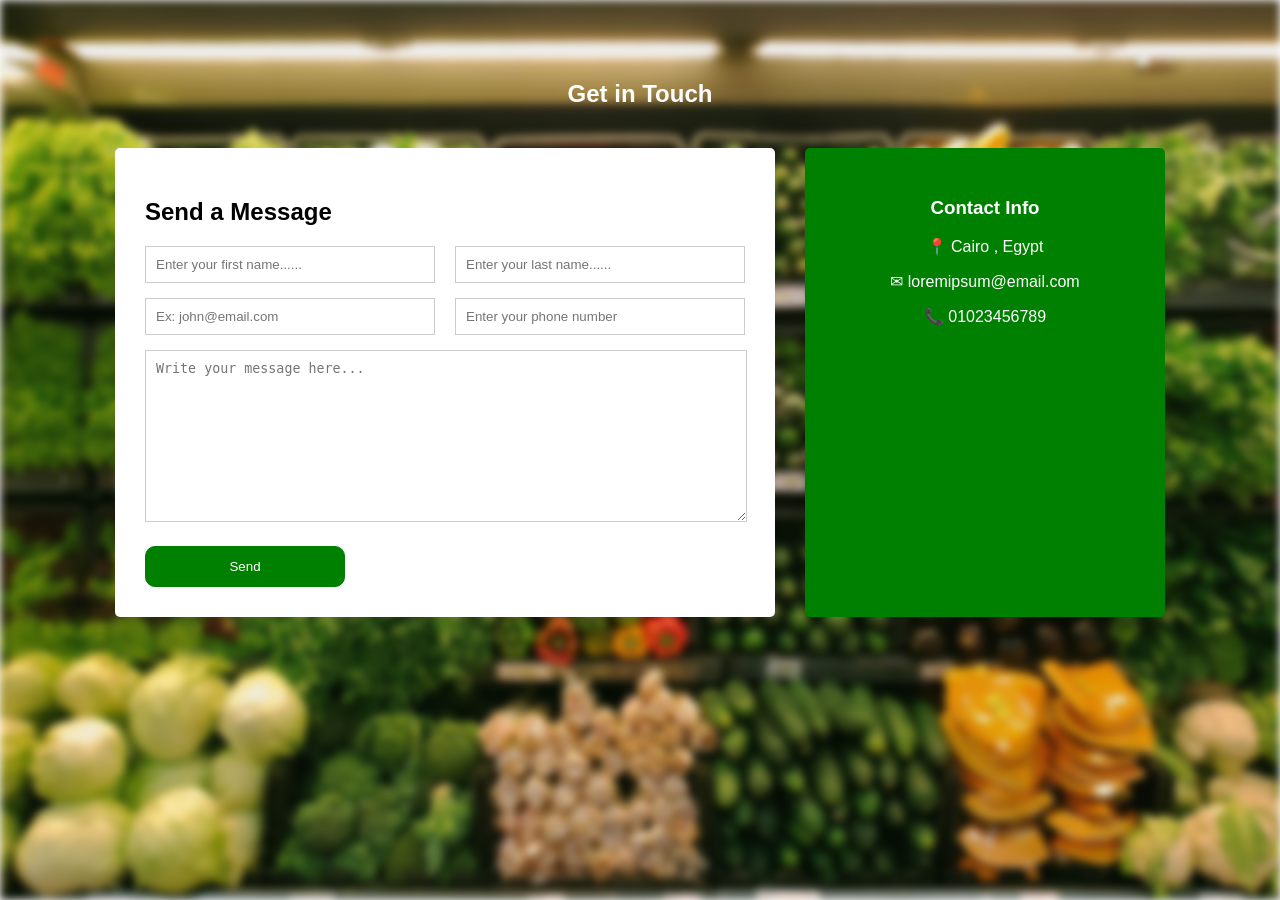
<file: contact.html>
<!DOCTYPE html>
<html lang="en">

<head>
<meta charset="UTF-8">
<title>Contact Page</title>
<link rel="stylesheet" href="./css/Contactstyle.css">
</head>

<body>

<section class="contact-section">

<div class="background"></div>

<h1 class="title">Get in Touch</h1>

<div class="contact-container">

<form class="contact-form" id="contactForm">

<h2>Send a Message</h2>

<div class="row">
<input type="text" id="firstName" name="firstName" placeholder="Enter your first name......" required>
<input type="text" id="lastName" name="lastName" placeholder="Enter your last name......" required>
</div>

<div class="row">
<input type="email" id="email" name="email" placeholder="Ex: john@email.com" required>
<input type="tel" id="phone" name="phone" placeholder="Enter your phone number" required>
</div>

<textarea id="message" placeholder="Write your message here..."></textarea>

<button type="submit">Send</button>

</form>


<div class="contact-info">

<h3>Contact Info</h3>

<p>📍 Cairo , Egypt</p>
<p>✉ loremipsum@email.com</p>
<p>📞 01023456789</p>

<div class="map">
<iframe src="https://www.google.com/maps/embed?pb=!1m18!1m12!1m3!1d55251.378094222026!2d31.217264594617312!3d30.059482028200886!2m3!1f0!2f0!3f0!3m2!1i1024!2i768!4f13.1!3m3!1m2!1s0x14583fa60b21beeb%3A0x79dfb296e8423bba!2sCairo%2C%20Cairo%20Governorate!5e0!3m2!1sen!2seg!4v1773539622206!5m2!1sen!2seg" width="600" height="450" style="border:0;" allowfullscreen="" loading="lazy" referrerpolicy="no-referrer-when-downgrade"></iframe>
</div>
</div>

</div>

</section>
<script src="assets/js/script.js"></script>

</body>
</html>
</file>
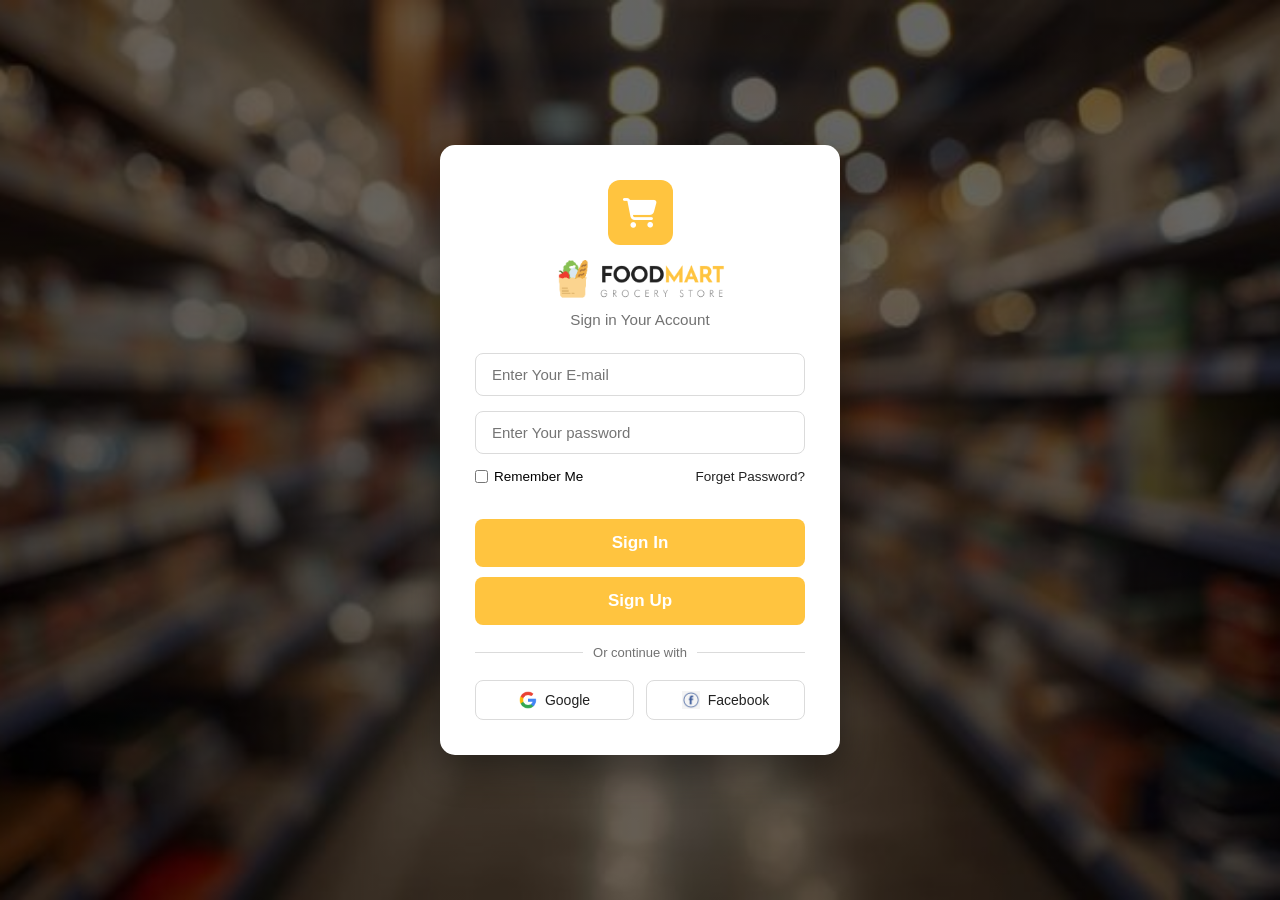
<file: login.html>
<!DOCTYPE html>
<html lang="en">
<head>
    <meta charset="UTF-8">
    <meta name="viewport" content="width=device-width, initial-scale=1.0">
    <link rel="stylesheet" href="./css/regestration.css">
    <link rel="stylesheet" href="https://cdnjs.cloudflare.com/ajax/libs/font-awesome/6.5.0/css/all.min.css">
    <title>FoodMart Login</title>
</head>
<body>
    <div class="continar_login">
        <div class="login_form">
            <div class="brand_header">
                <div class="icon_box">
                    <i class="fa-solid fa-cart-shopping"></i> 
                </div>
                <div class="logo_img">
                    <img src="./assets/imgs/image.png" alt="FoodMart Logo">
                </div>
                <p class="subtitle">Sign in Your Account</p>
            </div>
            
            <form id="loginForm">
                <div class="input_group">
                    <input type="email" name="e_mail" placeholder="Enter Your E-mail" id="e_mail" class="in_field" required>
                    <input type="password" name="pasword" placeholder="Enter Your password" id="pass" class="in_field" required>
                </div>

                <p id="errorMessage" class="show_error"></p>

                <div class="helper_links">
                    <div class="remember_me">
                        <input type="checkbox" id="check">
                        <label for="check">Remember Me</label>
                    </div>
                    <a href="#" class="forgot_link">Forget Password?</a>
                </div>

                <button type="submit" class="submit_btn">Sign In</button>

                <!-- test for sign up -->
                <button class="signUp"><a href="./signup.html">Sign Up</a></button>
                <!-- end -->


                <div class="or_divider">
                    <span>Or continue with</span>
                </div>
                <div class="social_container">
                    <a href="https://accounts.google.com/signin" target="_blank" class="social_btn">
                        <img src="./assets/imgs/google-logo.webp" alt="Google"> Google
                    </a>
                    <a href="https://www.facebook.com/login" target="_blank" class="social_btn">
                        <img src="./assets/imgs/facebook-logo.avif" alt="Facebook"> Facebook
                    </a>
                </div>
            </form>
        </div>
    </div>

<script>
  
    document.getElementById('loginForm').addEventListener('submit', function(event) {
        event.preventDefault();

        const email = document.getElementById('e_mail').value;
        const password = document.getElementById('pass').value;
        const errorDisplay = document.getElementById('errorMessage');

        const emailRegex = /^[a-zA-Z0-9._]+@(gmail|yahoo|outlook)\.(com|net|org)$/;
        const passwordRegex = /^(?=.*[A-Za-z])(?=.*\d)[A-Za-z\d]{8,}$/;

        if (!emailRegex.test(email) || !passwordRegex.test(password)) {
            showError("Invalid Email or Password format.");
            return;
        }

        let storedData = localStorage.getItem('Users');
        let usersList = storedData ? JSON.parse(storedData) : [];

        const foundUser = usersList.find(user => user.email === email && user.password === password);

        if (foundUser) {
            errorDisplay.style.display = 'none';
            alert("Login Successful! Welcome back, " + foundUser.name);
            localStorage.setItem('currentUser', JSON.stringify(foundUser));
            localStorage.setItem('loginStatus', 'true');
            window.location.href = "index.html";
        } else {
           
            errorDisplay.innerHTML = 'Account not found. <a href="signup.html" style="color: red; text-decoration: underline;">Sign Up here</a>';
            errorDisplay.style.display = 'block';
        }
    });

   
    function showError(message) {
        const errorDisplay = document.getElementById('errorMessage');
        errorDisplay.innerText = message; 
        errorDisplay.style.display = 'block';
    }
</script>
<script src="./js/redirect.js"></script>
</body>
</html>
</file>
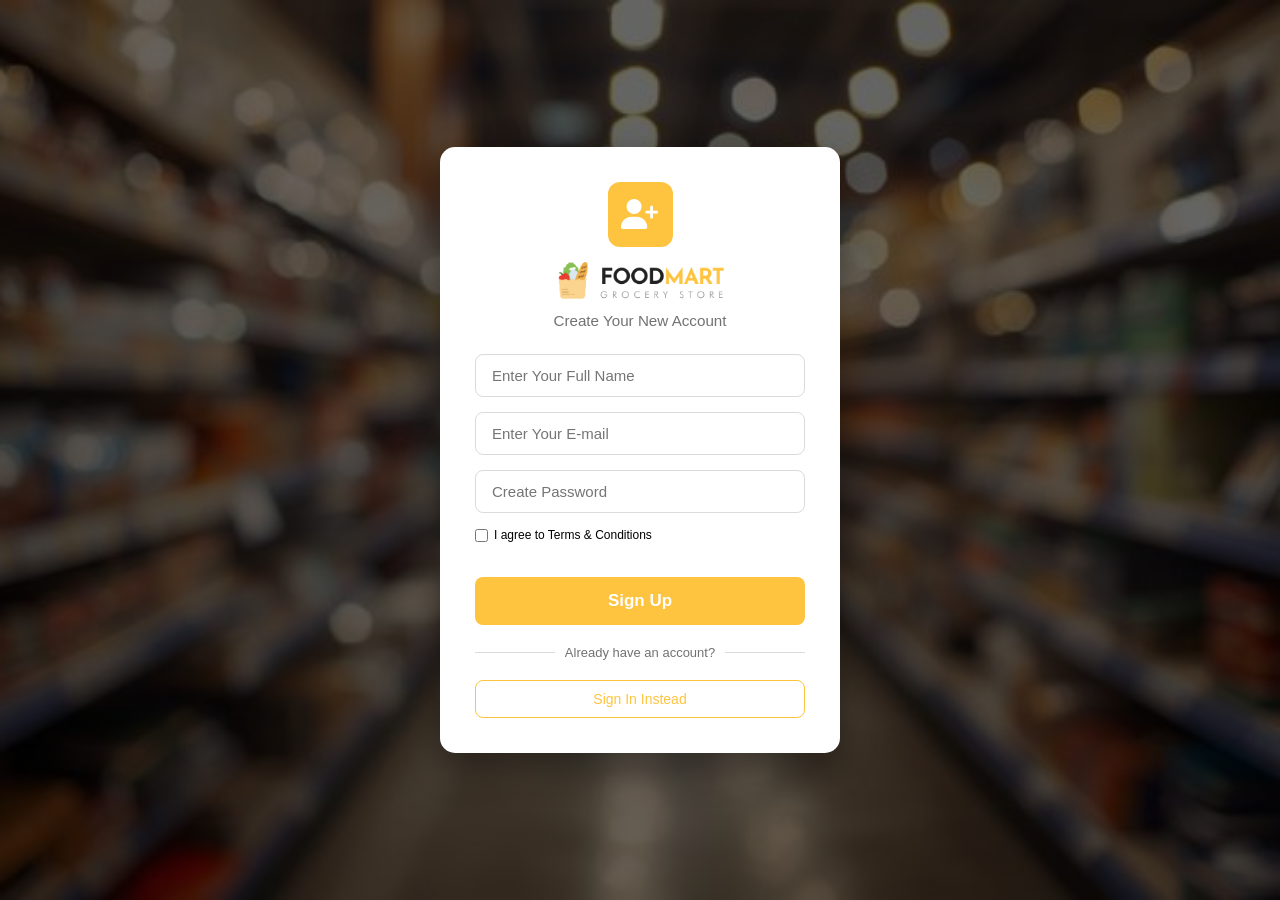
<file: signup.html>
<!DOCTYPE html>
<html lang="en">
<head>
    <meta charset="UTF-8">
    <meta name="viewport" content="width=device-width, initial-scale=1.0">
     <link rel="stylesheet" href="./css/regestration.css">
    <link rel="stylesheet" href="https://cdnjs.cloudflare.com/ajax/libs/font-awesome/6.5.0/css/all.min.css">
    <title>FoodMart - Create Account</title>
</head>
<body>
    <div class="continar_login">
        <div class="login_form">
            <div class="brand_header">
                <div class="icon_box">
                    <i class="fa-solid fa-user-plus"></i> 
                </div>
                <div class="logo_img">
                    <img src="./assets/imgs/image.png" alt="FoodMart Logo">
                </div>
                <p class="subtitle">Create Your New Account</p>
            </div>
            
            <form id="signupForm">
                <div class="input_group">
                    <input type="text" name="full_name" placeholder="Enter Your Full Name" id="full_name" class="in_field" required>
                    
                    <input type="email" name="e_mail" placeholder="Enter Your E-mail" id="e_mail" class="in_field" required>
                    
                    <input type="password" name="pasword" placeholder="Create Password" id="pass" class="in_field" required>
                </div>

                <p id="errorMessage" class="show_error"></p>

                <div class="helper_links">
                    <div class="remember_me">
                        <input type="checkbox" id="terms" required>
                        <label for="terms" style="font-size: 12px;">I agree to Terms & Conditions</label>
                    </div>
                </div>

                <button type="submit" class="submit_btn">Sign Up</button>

                <div class="or_divider">
                    <span>Already have an account?</span>
                </div>

                <div class="social_container">
                    <a href="login.html" class="social_btn" style="width: 100%; border-color: var(--accent-color); color: var(--accent-color);">
                        Sign In Instead
                    </a>
                </div>
            </form>
        </div>
    </div>

<script>
    document.getElementById('signupForm').addEventListener('submit', function(event) {
        event.preventDefault();

        const name = document.getElementById('full_name').value;
        const email = document.getElementById('e_mail').value;
        const password = document.getElementById('pass').value;
        const isTermsChecked = document.getElementById('terms').checked; 
        const errorDisplay = document.getElementById('errorMessage');

        const nameRegex = /^[A-Za-z\s]{2,}$/; 
        const emailRegex = /^[a-zA-Z0-9._]+@(gmail|yahoo|outlook)\.(com|net|org)$/;
        const passwordRegex = /^(?=.*[A-Za-z])(?=.*\d)[A-Za-z\d]{8,}$/;

    
        if (!nameRegex.test(name)) {
            showError("Name must be at least 2 characters.");
            return;
        }
        if (!emailRegex.test(email)) {
            showError("Invalid email! Use Gmail, Yahoo, or Outlook.");
            return;
        }
        if (!passwordRegex.test(password)) {
            showError("Password must be 8+ chars with letters and numbers.");
            return;
        }
        if (!isTermsChecked) {
            showError("You must agree to the terms.");
            return;
        }

       
        let data = localStorage.getItem('Users');
        let usersList;

        if (data !== null) {
            usersList = JSON.parse(data); 
        } else {
            usersList = [];
        }

   
        const isExist = usersList.find(u => u.email === email);
        if (isExist) {
            showError("This email is already registered!");
            return;
        }

        const newUser = { name, email, password };
        usersList.push(newUser);

  
        localStorage.setItem('Users', JSON.stringify(usersList));

        alert("Welcome " + name + "! Account created.");
        window.location.href = "login.html"; 
    });

    function showError(message) {
        const errorDisplay = document.getElementById('errorMessage');
        errorDisplay.innerText = message;
        errorDisplay.style.display = 'block';
    }
</script>
<script src="./js/redirect.js"></script>
</html>
</file>
<file: css/Contactstyle.css>
body{
font-family: Arial, sans-serif;
margin:0;
padding: 0;
box-sizing: border-box;
}


.contact-section{
padding:60px;
text-align:center;
}


.background{
position:absolute;
top:0;
left:0;
width:100%;
height: 100%;
background-image:url("../assets/banner-image-1.jpg");
background-size:cover;
background-position:center;
filter:blur(4px);
z-index:-1;
}

.title{
color:white;
margin-bottom:40px;
}

.contact-container{
display:flex;
justify-content:center;
gap:30px;
}


.contact-form{
background:white;
padding:30px;
width:600px;
text-align:left;
border-radius:5px;
}

.row{
display:flex;
gap:20px;
margin-bottom:15px;
}

.row input{
flex:1;
padding:10px;
border:1px solid #ccc;
}

textarea{
width:100%;
height:150px;
max-height: 192px;
padding:10px;
border:1px solid #ccc;
margin-bottom:20px;
max-width: 580px;
}

button{
background-color :green;
color:white;
border:1px solid green;
width: 200px;
border-radius: 10px;
padding:12px 30px;
cursor:pointer;
}


.contact-info{
background:green;
color:white;
padding:30px;
width:300px;
border-radius:5px;
}
.map{
margin-top:20px;
}

.map iframe{
width:100%;
height:220px;
border:0;
border-radius:5px;
}




@media (max-width: 1024px){

.contact-container{
flex-direction:column;
align-items:center;
}

.contact-form{
width:90%;
}

.contact-info{
width:90%;
}

}


@media (max-width: 600px){

.contact-section{
padding:30px 15px;
}

.row{
flex-direction:column;
gap:10px;
}

.contact-form{
padding:20px;
}

.contact-info{
padding:20px;
}

textarea{
height:120px;
}

button{
width:100%;
}

}
</file>
<file: css/regestration.css>
:root {
    --accent-color      : #FFC43F;
    --accent-hover      : #e6b035;
    --dark-color        : #222222;
    --light-dark-color  : #727272;
    --light-color       : #fff;
    --grey-color        : #dbdbdb;
    --font-main         : 'Segoe UI', Tahoma, Geneva, Verdana, sans-serif;
}

* {
    box-sizing: border-box;
    margin: 0;
    padding: 0;
    font-family: var(--font-main);
}

.continar_login {
    background: linear-gradient(rgba(0,0,0,0.6), rgba(0,0,0,0.6)), 
                url("../assets/imgs/market_background.jpeg") center/cover no-repeat;
    height: 100vh;
    display: flex;
    justify-content: center;
    align-items: center;
    padding: 20px;
}

.login_form {
    background-color: var(--light-color);
    width: 100%;
    max-width: 400px;
    padding: 35px;
    border-radius: 15px;
    box-shadow: 0px 15px 35px rgba(0, 0, 0, 0.4);
    text-align: center;
}

/* Header Styles */
.brand_header {
    margin-bottom: 25px;
}

.icon_box {
    background-color: var(--accent-color);
    color: white;
    width: 65px;
    height: 65px;
    font-size: 30px;
    display: flex;
    justify-content: center;
    align-items: center;
    margin: 0 auto 15px;
    border-radius: 12px;
}

.logo_img img {
    max-width: 170px;
    margin-bottom: 8px;
}

.subtitle {
    font-weight: 500;
    color: var(--light-dark-color);
    font-size: 0.95rem;
}

/* Form & Inputs */
.input_group {
    display: flex;
    flex-direction: column;
    gap: 15px;
    margin-bottom: 15px;
}

.in_field {
    width: 100%;
    padding: 12px 16px;
    border: 1.5px solid var(--grey-color);
    border-radius: 8px;
    font-size: 15px;
    transition: 0.3s ease;
    outline: none;
}

.in_field:focus {
    border-color: var(--accent-color);
    box-shadow: 0 0 0 3px rgba(255, 196, 63, 0.2);
}

/* Helper Links (Remember Me & Forgot) */
.helper_links {
    display: flex;
    justify-content: space-between;
    align-items: center;
    font-size: 13.5px;
    margin-bottom: 25px;
}

.remember_me {
    display: flex;
    align-items: center;
    gap: 6px;
    cursor: pointer;
}

.remember_me input {
    accent-color: var(--accent-color);
    cursor: pointer;
}

.forgot_link {
    color: var(--dark-color);
    text-decoration: none;
    font-weight: 500;
}

.forgot_link:hover {
    text-decoration: underline;
    color: var(--accent-color);
}
.signUp a{
    text-decoration: none;
    color: white;
}
/* Main Button */
.submit_btn , .signUp{
    text-decoration: none;
       margin-top: 10px;
    width: 100%;
    padding: 14px;
    border: none;
    border-radius: 8px;
    background-color: var(--accent-color);
    color: white;
    font-size: 17px;
    font-weight: bold;
    cursor: pointer;
    transition: background 0.3s, transform 0.2s;
}

.submit_btn:hover , .signUp:hover{
    background-color: var(--accent-hover);
    transform: translateY(-1px);
}

/* Or Divider Section */
.or_divider {
    display: flex;
    align-items: center;
    margin: 20px 0;
    color: var(--light-dark-color);
    font-size: 13px;
}

.or_divider::before, 
.or_divider::after {
    content: "";
    flex: 1;
    height: 1px;
    background: var(--grey-color);
}

.or_divider span {
    padding: 0 10px;
}

/* Social Buttons Row */
.social_container {
    display: flex;
    gap: 12px;
}

.social_btn {
    flex: 1;
    display: flex;
    align-items: center;
    justify-content: center;
    gap: 8px;
    padding: 10px;
    border: 1px solid var(--grey-color);
    border-radius: 8px;
    text-decoration: none;
    color: var(--dark-color);
    font-size: 14px;
    font-weight: 500;
    transition: 0.3s;
}

.social_btn:hover {
    background-color: #f9f9f9;
    border-color: var(--light-dark-color);
}

.social_btn img {
    width: 18px;
    height: 18px;
}
.show_error{
    color: #ff4d4d;
    font-size: 13px;
    margin-bottom: 15px;
    display: none; 
    font-weight: 500;
}



.social_btn:hover {
    background-color: #fff9ed;
    border-color: var(--accent-hover); 
}
</file>
